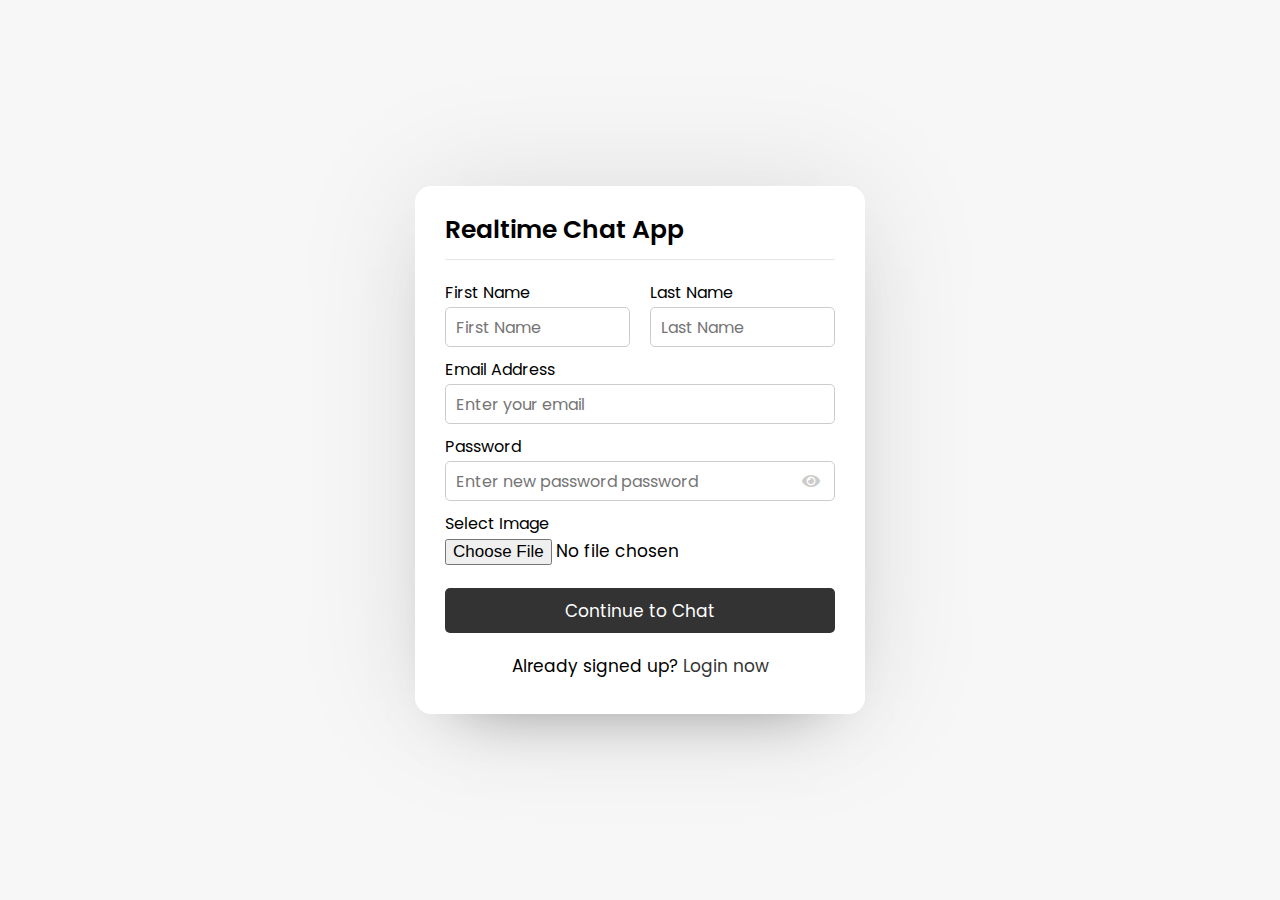
<file: index.html>
<!DOCTYPE html>
<html lang="en">
<head>
    <meta charset="UTF-8">
    <meta http-equiv="X-UA-Compatible" content="IE=edge">
    <meta name="viewport" content="width=device-width, initial-scale=1.0">
    <link rel="stylesheet" href="style.css">
    <link rel="stylesheet" href="https://cdnjs.cloudflare.com/ajax/libs/font-awesome/5.15.0/css/all.min.css">
    <title>Chat application</title>
</head>
<body>
    <div class="wrapper">
        <section class="form signup">
            <header>Realtime Chat App</header>
            <form action="#">
                <div class="error-txt">This is an error message!</div>
                <div class="name-details">
                    <div class="field input">
                        <label>First Name</label>
                        <input type="text" placeholder="First Name">
                    </div>
                    <div class="field input">
                        <label>Last Name</label>
                        <input type="text" placeholder="Last Name">
                    </div>
                </div>
                    <div class="field input">
                        <label>Email Address</label>
                        <input type="text" placeholder="Enter your email">
                    </div>
                    <div class="field input">
                        <label>Password</label>
                        <input type="password" placeholder="Enter new password password">
                        <i class="fas fa-eye"></i>
                    </div>
                    <div class="field image">
                        <label>Select Image</label>
                        <input type="file">
                    </div>
                    <div class="field button">
                        <input type="submit" value="Continue to Chat">
                    </div>
            </form>
            <div class="link">Already signed up? <a href="#">Login now</a></div>
        </section>
    </div>


    <script src="js/pass-show-hide.js"></script>
</body>
</html>
</file>
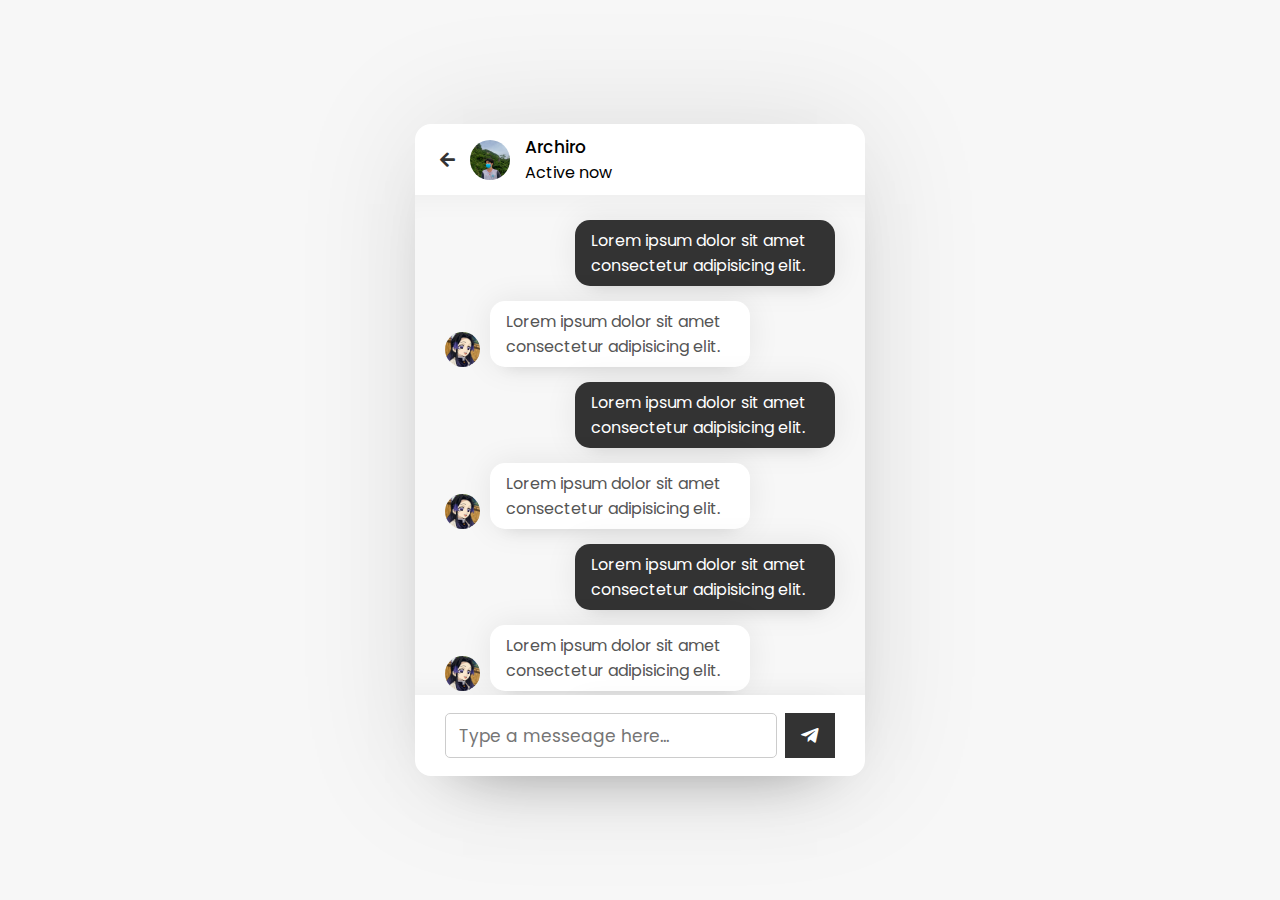
<file: chat.html>
<!DOCTYPE html>
<html lang="en">
<head>
    <meta charset="UTF-8">
    <meta http-equiv="X-UA-Compatible" content="IE=edge">
    <meta name="viewport" content="width=device-width, initial-scale=1.0">
    <link rel="stylesheet" href="style.css">
    <link rel="stylesheet" href="https://cdnjs.cloudflare.com/ajax/libs/font-awesome/5.15.0/css/all.min.css">
    <title>Chat application</title>
</head>
<body>
    <div class="wrapper">
        <section class="chat-area">
            <header>
                <a href="" class="back-icon"><i class="fas fa-arrow-left"></i></a>
                <img src="image/user_1.jpg" alt="">
                <div class="details">
                    <span>Archiro</span>
                    <p>Active now</p>
                </div>
            </header>
            <div class="chat-box">
                <div class="chat outgoing">
                    <div class="details">
                        <p>Lorem ipsum dolor sit amet consectetur adipisicing elit.</p>
                    </div>
                </div>
                <div class="chat incoming">
                    <img src="image/user_3.jpg" alt="">
                    <div class="details">
                        <p>Lorem ipsum dolor sit amet consectetur adipisicing elit.</p>
                    </div>
                </div>
                <div class="chat outgoing">
                    <div class="details">
                        <p>Lorem ipsum dolor sit amet consectetur adipisicing elit.</p>
                    </div>
                </div>
                <div class="chat incoming">
                    <img src="image/user_3.jpg" alt="">
                    <div class="details">
                        <p>Lorem ipsum dolor sit amet consectetur adipisicing elit.</p>
                    </div>
                </div>
                <div class="chat outgoing">
                    <div class="details">
                        <p>Lorem ipsum dolor sit amet consectetur adipisicing elit.</p>
                    </div>
                </div>
                <div class="chat incoming">
                    <img src="image/user_3.jpg" alt="">
                    <div class="details">
                        <p>Lorem ipsum dolor sit amet consectetur adipisicing elit.</p>
                    </div>
                </div>
                <div class="chat outgoing">
                    <div class="details">
                        <p>Lorem ipsum dolor sit amet consectetur adipisicing elit.</p>
                    </div>
                </div>
                <div class="chat incoming">
                    <img src="image/user_3.jpg" alt="">
                    <div class="details">
                        <p>Lorem ipsum dolor sit amet consectetur adipisicing elit.</p>
                    </div>
                </div>
            </div>
            <form action="" class="typing-area">
                <input type="text" placeholder="Type a messeage here...">
                <button><i class="fab fa-telegram-plane"></i></button>
            </form>
        </section>
    </div>
</body>
</html>
</file>
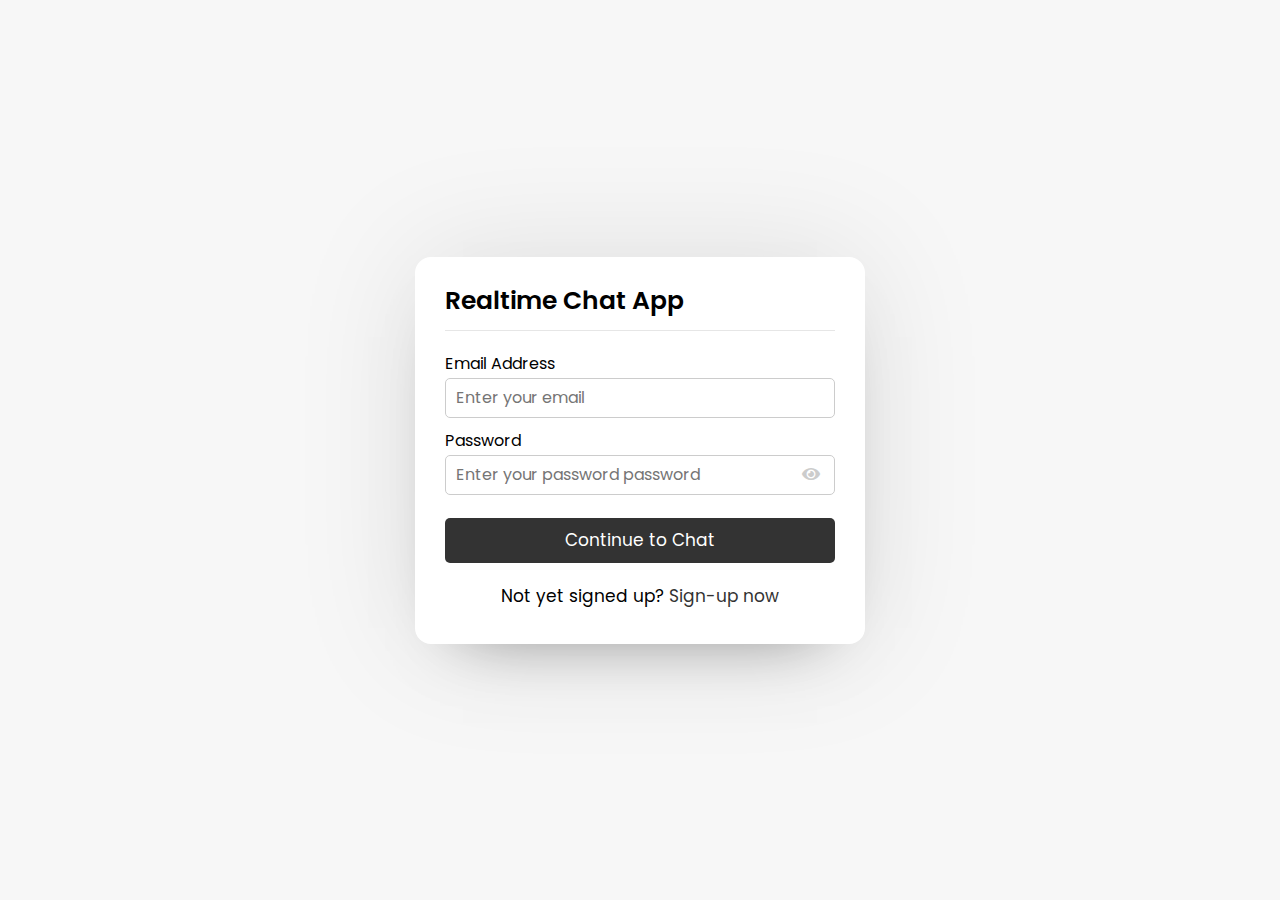
<file: login.html>
<!DOCTYPE html>
<html lang="en">
<head>
    <meta charset="UTF-8">
    <meta http-equiv="X-UA-Compatible" content="IE=edge">
    <meta name="viewport" content="width=device-width, initial-scale=1.0">
    <link rel="stylesheet" href="style.css">
    <link rel="stylesheet" href="https://cdnjs.cloudflare.com/ajax/libs/font-awesome/5.15.0/css/all.min.css">
    <title>Chat application</title>
</head>
<body>
    <div class="wrapper">
        <section class="form login">
            <header>Realtime Chat App</header>
            <form action="#">
                <div class="error-txt">This is an error message!</div>
                <div class="field input">
                    <label>Email Address</label>
                    <input type="text" placeholder="Enter your email">
                </div>
                <div class="field input">
                    <label>Password</label>
                    <input type="text" placeholder="Enter your password password">
                    <i class="fas fa-eye"></i>
                </div>
                <div class="field button">
                    <input type="submit" value="Continue to Chat">
                </div>
            </form>
            <div class="link">Not yet signed up? <a href="#">Sign-up now</a></div>
        </section>
    </div>
</body>
</html>
</file>
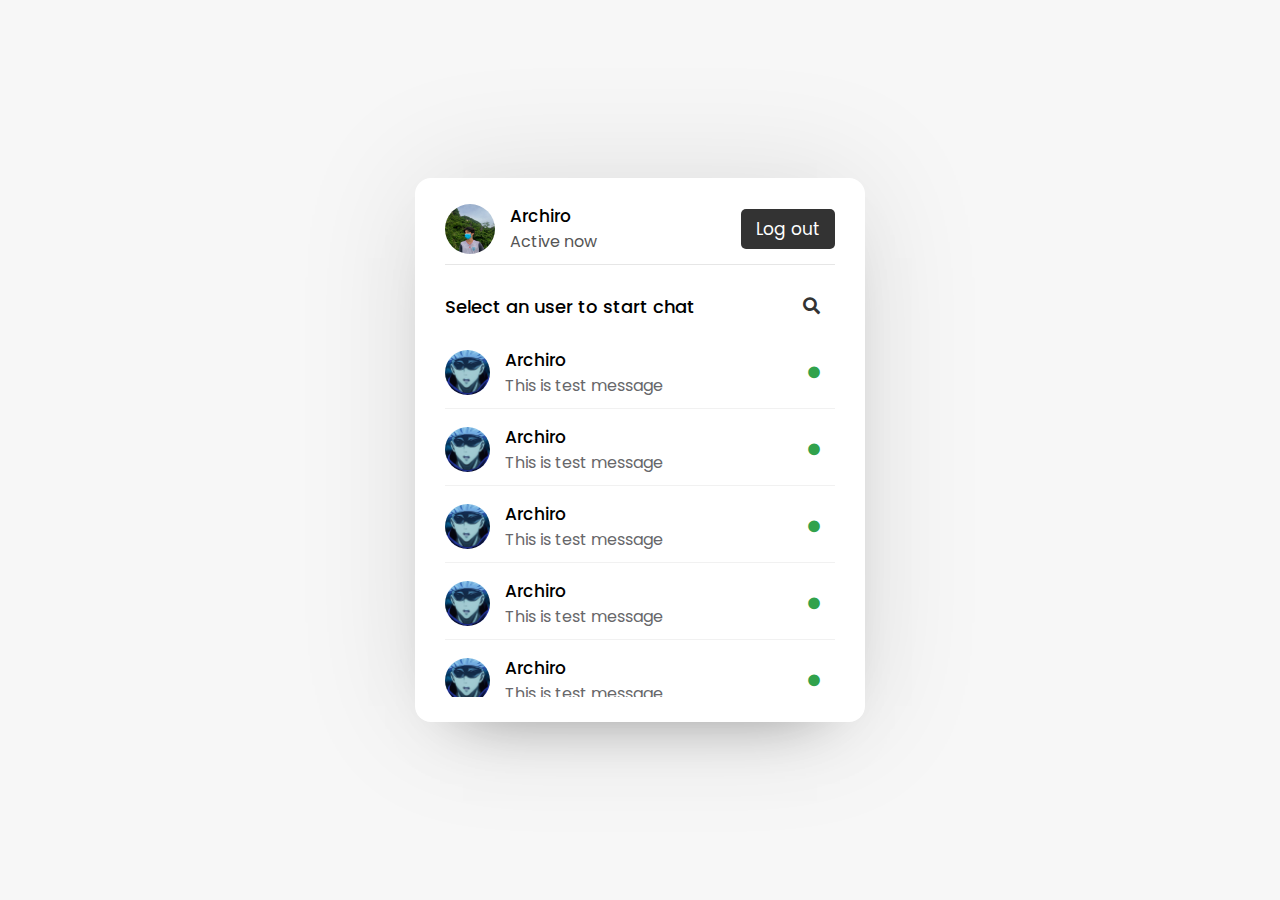
<file: user.html>
<!DOCTYPE html>
<html lang="en">
<head>
    <meta charset="UTF-8">
    <meta http-equiv="X-UA-Compatible" content="IE=edge">
    <meta name="viewport" content="width=device-width, initial-scale=1.0">
    <link rel="stylesheet" href="style.css">
    <link rel="stylesheet" href="https://cdnjs.cloudflare.com/ajax/libs/font-awesome/5.15.0/css/all.min.css">
    <title>Chat application</title>
</head>
<body>
    <div class="wrapper">
        <section class="users">
            <header>
                <div class="content">
                    <img src="image/user_1.jpg" alt="">
                    <div class="details">
                        <span>Archiro</span>
                        <p>Active now</p>
                    </div>
                </div>
                <a href="#" class="logout">Log out</a>
            </header>
            <div class="search">
                <span class="text">Select an user to start chat</span>
                <input type="text" placeholder="Enter name to search...">
                <button><i class="fas fa-search"></i></button>
            </div>
            <div class="users-list">
                <a href="#">
                    <div class="content">
                        <img src="image/user_2.jpg" alt="">
                        <div class="details">
                            <span>Archiro</span>
                            <p>This is test message</p>
                        </div>
                    </div>
                    <div class="status-dot">
                        <i class="fas fa-circle"></i>
                    </div>
                </a>
                <a href="#">
                    <div class="content">
                        <img src="image/user_2.jpg" alt="">
                        <div class="details">
                            <span>Archiro</span>
                            <p>This is test message</p>
                        </div>
                    </div>
                    <div class="status-dot">
                        <i class="fas fa-circle"></i>
                    </div>
                </a>
                <a href="#">
                    <div class="content">
                        <img src="image/user_2.jpg" alt="">
                        <div class="details">
                            <span>Archiro</span>
                            <p>This is test message</p>
                        </div>
                    </div>
                    <div class="status-dot">
                        <i class="fas fa-circle"></i>
                    </div>
                </a>
                <a href="#">
                    <div class="content">
                        <img src="image/user_2.jpg" alt="">
                        <div class="details">
                            <span>Archiro</span>
                            <p>This is test message</p>
                        </div>
                    </div>
                    <div class="status-dot">
                        <i class="fas fa-circle"></i>
                    </div>
                </a>
                <a href="#">
                    <div class="content">
                        <img src="image/user_2.jpg" alt="">
                        <div class="details">
                            <span>Archiro</span>
                            <p>This is test message</p>
                        </div>
                    </div>
                    <div class="status-dot">
                        <i class="fas fa-circle"></i>
                    </div>
                </a>
                <a href="#">
                    <div class="content">
                        <img src="image/user_2.jpg" alt="">
                        <div class="details">
                            <span>Archiro</span>
                            <p>This is test message</p>
                        </div>
                    </div>
                    <div class="status-dot">
                        <i class="fas fa-circle"></i>
                    </div>
                </a>
            </div>
        </section>
    </div>
</body>
</html>
</file>
<file: style.css>
@import url('https://fonts.googleapis.com/css2?family=Poppins:wght@200;300;400;500;600;700&display=swap');
*{
    margin: 0;
    padding: 0;
    box-sizing: border-box;
    text-decoration: none;
    font-family: 'Poppins', sans-serif;
}
body{
    display: flex;
    align-items: center;
    justify-content: center;
    min-height: 100vh;
    background: #f7f7f7;
}
.wrapper{
    background: #fff;
    width: 450px;
    border-radius: 16px;
    box-shadow: 0 0 128px rgba(0, 0, 0, 0.1), 0 32px 64px -48px rgba(0, 0, 0, 0.5);
}


/* SIGN UP */
.form{
    padding: 25px 30px;
}
.form header{
    font-size: 25px;
    font-weight: 600;
    padding-bottom: 10px;
    border-bottom: 1px solid #e6e6e6;
}
.form form{
    margin: 20px 0;
}
.form form .error-txt{
    color: #721c24;
    background: #f8d7da;
    padding: 8px 10px;
    text-align: center;
    border-radius: 5px;
    margin-bottom: 10px;
    border: 1px solid #f5c6cb;
    display: none;
}
.form form .name-details{
    display: flex;
}
.form .name-details .field:first-child{
    margin-right: 10px;
}
.form .name-details .field:last-child{
    margin-left: 10px;
}
.form form .field{
    display: flex;
    flex-direction: column;
    margin-bottom: 10px;
    position: relative;
}
.form form .field label{
    margin-bottom: 2px;
}
.form form .field input{
    outline: none;
}
.form form .input input{
    height: 40px;
    width: 100%;
    font-size: 16px;
    padding: 0 10px;
    border: 1px solid #ccc;
    border-radius: 5px;
}
.form form .image input{
    font-size: 17px;
}
.form form .button input{
    margin-top: 13px;
    height: 45px;
    border: none;
    font-size: 17px;
    font-weight: 400;
    background: #333;
    color: #fff;
    border-radius: 5px;
    cursor: pointer;
}
.form form .field i{
    position: absolute;
    right: 15px;
    color: #ccc;
    top: 70%;
    transform: translateY(-50%);
    cursor: pointer;
}
.form form .field i.active::before{
    content: "\f070";
    color: #333;  
}
.form .link{
    text-align: center;
    margin: 10px 0;
    font-size: 17px;
}
.form .link a{
    color: #333;
}
.form .link a:hover{
    text-decoration: underline;
}


/* USER */
.users{
    padding: 25px 30px;
}
.users header,
.users-list a{
    display: flex;
    align-items: center;
    padding-bottom: 10px;
    justify-content: space-between;
    border-bottom: 1px solid #e6e6e6;
}
.wrapper img{
    object-fit: cover;
    border-radius: 50%;
}
:is(.users, .users-list) .content{
    /* Sử dụng gộp user và user-list */
    display: flex;
    align-items: center;
}
.users header .content img{
    height: 50px;
    width: 50px;
}
:is(.users, .users-list) .details{
    color: #000;
    margin-left: 15px;
}
:is(.users, .users-list) .details p{
    color: #555;
}
:is(.users, .users-list) span{
    font-size: 17px;
    font-weight: 500;
}
.users header .logout{
    background: #333;
    color: #fff;
    padding: 7px 15px;
    font-size: 17px;
    border-radius: 5px;
}
.users .search{
    margin: 20px 0;
    display: flex;
    align-items: center;
    position: relative;
    justify-content: space-between;
}
.users .search .text{
    font-size: 18px;
}
.users .search input{
    position: absolute;
    height: 42px;
    width: calc(100% - 60px);
    border: 1px solid #ccc;
    padding: 0 13px;
    font-size: 16px;
    outline: none;
    border-radius: 5px;
    opacity: 0;
    pointer-events: none;
    transition: all 0.3s ease;
}
.users .search button.active{
    color: #fff;
    background: #333;   
}
.users .search input.active{
    opacity: 1;
    pointer-events: auto;   
}
.users .search button{
    width: 47px;
    height: 42px;
    border: none;
    outline: none;
    color: #333;
    background: #fff;
    cursor: pointer;
    font-size: 17px;
    border-radius: 5px;
    transition: all 0.2s ease;
}
.users .search button.active i::before{
    content: "\f00d";
    
}
.users-list{
    max-height: 350px;
    overflow-y: auto;
}
:is(.chat-box, .users-list)::-webkit-scrollbar{
    width: 0px;
}
.users-list a{
    padding-right: 15px;
    margin-bottom: 15px;
    page-break-after: 10px;
    border-bottom-color: #f1f1f1;
}
.users-list a:last-child{
    margin-bottom: 0px;
    border: none;
}
.users-list a .content img{
    height: 45px;
    width: 45px;
}
.users-list a .content p{
    color: #67676a;
}
.users-list a .status-dot{
    font-size: 12px;
    color: #31a24c;
}
.users-list a .status-dot.offline{
    color: #ccc;
}

/* CHAT */
.chat-area header{
    display: flex;
    align-items: center;
    padding: 10px 25px;
}
.chat-area header .back-icon{
    font-size: 17px;
    color: #333;
}
.chat-area header img{
    height: 40px;
    width: 40px;
    margin: 0 15px;
}
.chat-area header span{
    font-size: 17px;
    font-weight: 500;
}
.chat-box{
    height: 500px;
    overflow-y: auto;
    background: #f7f7f7;
    padding: 10px 30px 20px;
    box-shadow: inset 0 32px 32px -32px rgba(0 0 0 / 5%),
                inset 0 -32px 32px -32px rgba(0 0 0 / 5%);
}
.chat-box .chat{
    margin: 15px 0;
}
.chat-box .chat p{
    word-wrap: break-word;
    /* Căn trữ chỉ ở trong box */
    padding: 8px 16px;
    box-shadow: 0 0 32px rgb(0 0 0 /8%),
                0 16px 16px -16px rgb(0 0 0 / 10%)
}
.chat-box .outgoing{
    display: flex;
}
.outgoing .details{
    margin-left: auto;
    max-width: calc(100% - 130px);
}
.outgoing .details p{
    background: #333;
    color: #fff;
    border-radius: 15px;
}
.chat-box .incoming{
    display: flex;
    align-items: center;
    align-items: flex-end; 
    /* cho ảnh xuống */
}
.chat-box .incoming img{
    width: 35px;
    height: 35px;
}
.incoming .details{
    margin-left: 10px;
    margin-right: auto;
    max-width: calc(100% - 130px);
}
.incoming .details p{
    background: #fff;
    color: #555;
    border-radius: 15px;
}

/* INPUT */
.chat-area .typing-area{
    padding: 18px 30px;
    display: flex;
    justify-content: space-between;
}
.typing-area input{
    height: 45px;
    width: calc(100% - 58px);
    font-size: 17px;
    border: 1px solid #ccc;
    padding: 0 13px;
    border-radius: 5px;
    outline: none;
}
.typing-area button{
    width: 50px;
    border: none;
    outline: none;
    background: #333;
    color: #fff;
    font-size: 20px;
    cursor: pointer;
}
</file>
